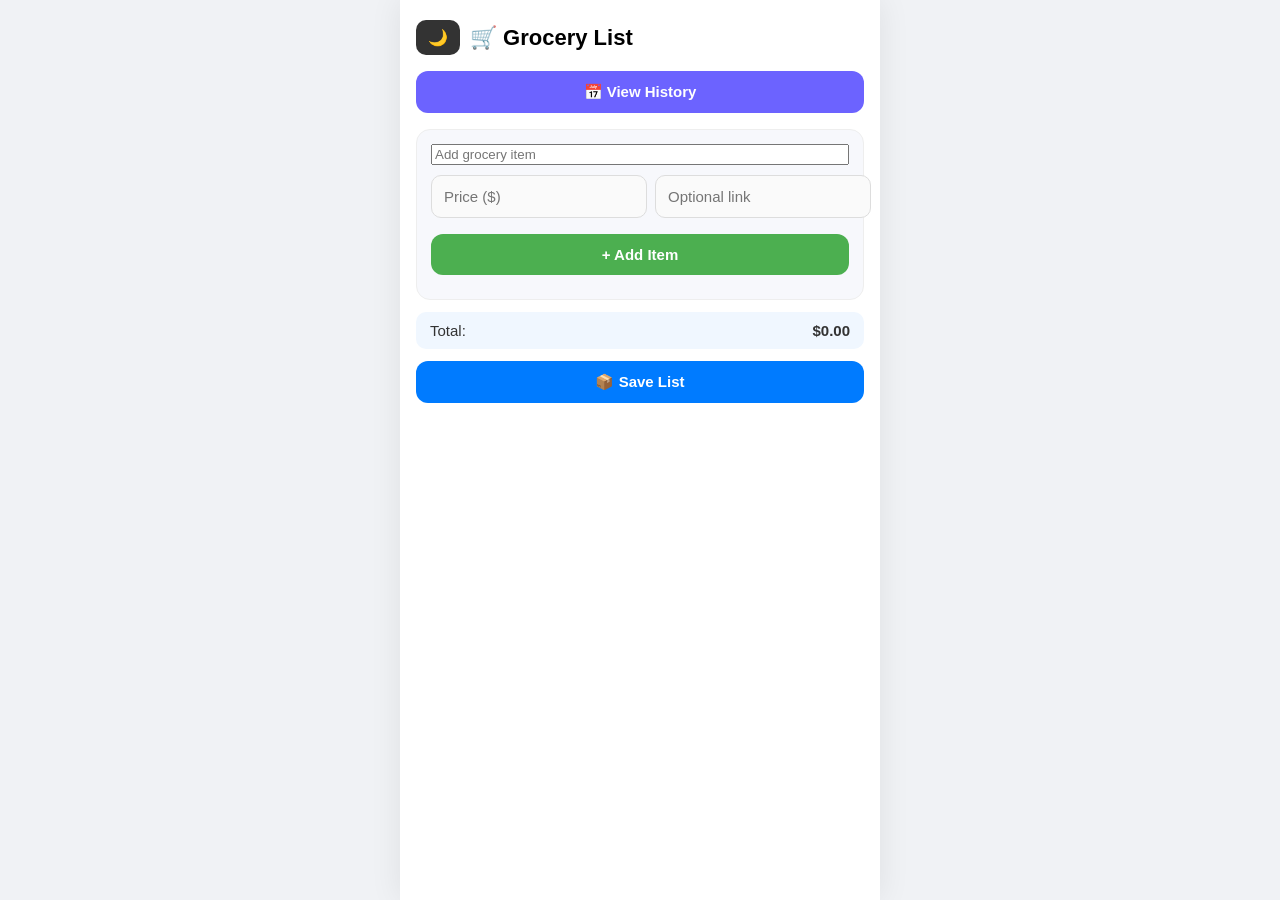
<file: index.html>
<!DOCTYPE html>
<html lang="en">
<head>
    <meta charset="UTF-8">
    <title>Grocery List</title>
    <meta name="viewport" content="width=device-width, initial-scale=1.0">
    <link rel="stylesheet" href="style.css">
    <link rel="manifest" href="manifest.json">
    <meta name="theme-color" content="#6c63ff">
</head>
<body>

<div class="app">

    <div class="top-bar">
        <button onclick="toggleDarkMode()" class="toggle-btn">🌙</button>
        <h1>🛒 Grocery List</h1>
    </div>

    <a href="calendar.html" class="nav-btn">📅 View History</a>

    <!-- INPUT CARD -->
    <div class="input-card">
        <input type="text" id="item" placeholder="Add grocery item" />

        <div class="input-row">
            <input type="number" id="itemPrice" placeholder="Price ($)" min="0" step="0.01" />
            <input type="url" id="itemLink" placeholder="Optional link" />
        </div>

        <button onclick="addItem()" class="add-btn">+ Add Item</button>
    </div>

    <div class="total-bar">
        Total: <strong id="totalPrice">$0.00</strong>
    </div>

    <ul id="list"></ul>

    <button onclick="saveList()" class="save-btn">📦 Save List</button>

</div>

<script src="script.js"></script>

</body>
</html>
</file>
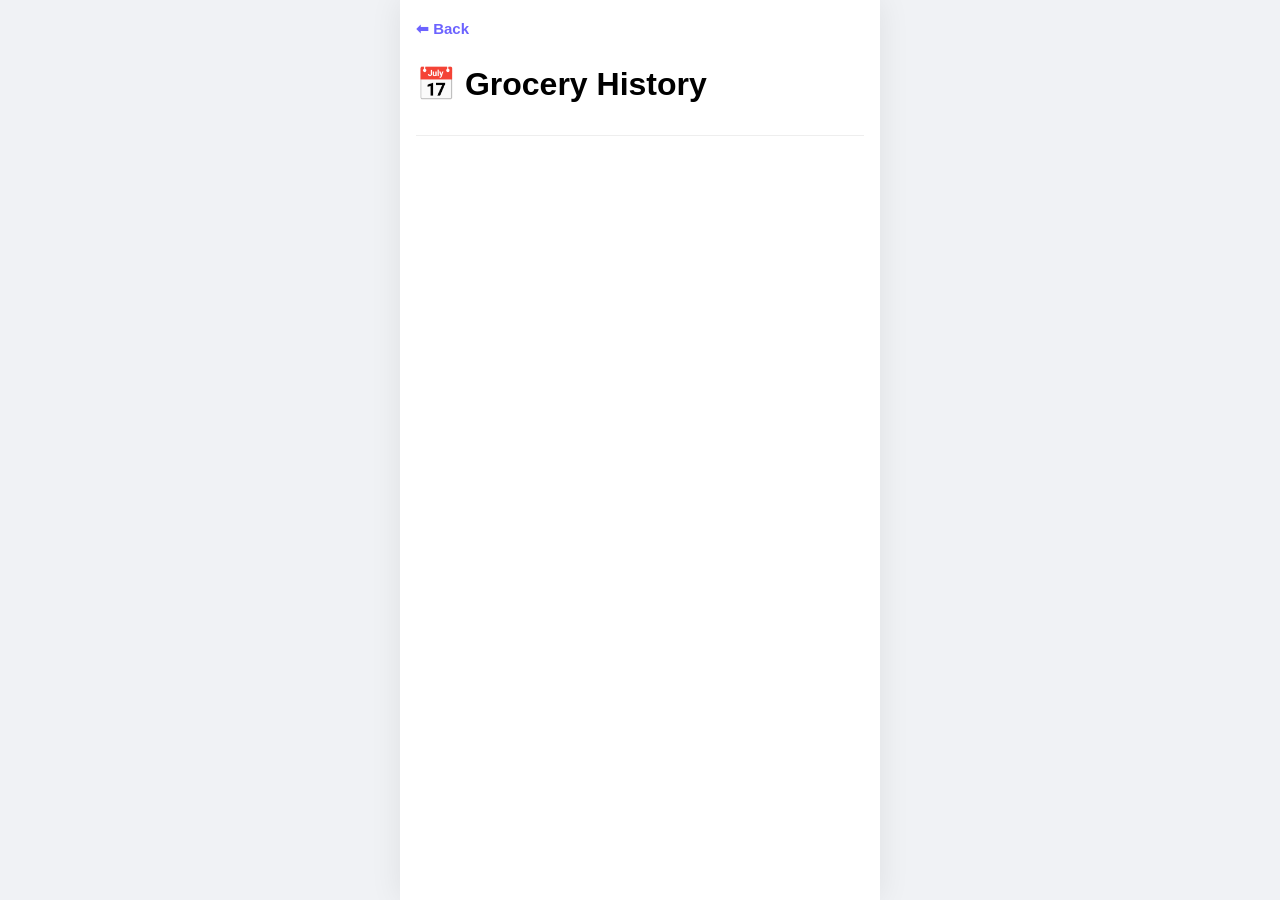
<file: calendar.html>
<!DOCTYPE html>
<html lang="en">
<head>
    <meta charset="UTF-8">
    <title>Grocery History</title>
    <meta name="viewport" content="width=device-width, initial-scale=1.0">
    <link rel="stylesheet" href="style.css">
</head>
<body>

<div class="app">
    <div class="header">
        <a href="index.html" class="back-link">⬅ Back</a>
        <h1>📅 Grocery History</h1>
    </div>
    <ul id="calendarList" class="scroll-area"></ul>
</div>

<!-- MODAL -->
<div id="modalOverlay" class="modal-overlay" onclick="handleOverlayClick(event)">
    <div class="modal-content">

        <button class="close-btn" onclick="closeModal()">✕</button>
        <h2>🛒 Full List</h2>

        <div id="modalMeta" class="modal-meta"></div>
        <div id="modalItems"></div>
        <div id="modalTotal" class="modal-total"></div>

        <button onclick="shareList()" class="share-btn">🔗 Share List</button>
        <button id="editBtn" onclick="editList()" class="save-btn" style="display:none;">✏️ Edit List</button>
        <button onclick="deleteList()" class="delete-btn">🗑️ Delete List</button>

    </div>
</div>

<script>
let selectedIndex = null;

document.addEventListener("DOMContentLoaded", () => { renderList(); });

function renderList() {
    let lists = JSON.parse(localStorage.getItem("lists")) || [];
    const container = document.getElementById("calendarList");
    container.innerHTML = "";

    if (lists.length === 0) {
        container.innerHTML = "<p class='empty-msg'>No saved lists yet.</p>";
        return;
    }

    lists.forEach((list, index) => {
    const li = document.createElement("li");

    const previewItems = list.items.slice(0, 3);

    let previewHTML = "";

    previewItems.forEach(item => {
        previewHTML += `• ${item.text}<br>`;
    });

    if (list.items.length > 3) {
        previewHTML += "...";
    }

    const dateText = list.updatedAt
        ? `Updated: ${list.updatedAt}`
        : list.createdAt
            ? `Created: ${list.createdAt}`
            : `Created: ${list.date}`;

    li.innerHTML = `
        <strong>${list.name || "Unnamed List"}</strong><br>
        <small>${dateText}</small><br>
        ${previewHTML}
    `;

    li.onclick = () => openModal(index);

    container.appendChild(li);
});

    const dateText = list.updatedAt
        ? `Updated: ${list.updatedAt}`
        : list.createdAt
            ? `Created: ${list.createdAt}`
            : `Created: ${list.date}`;

    li.innerHTML = `
        <div class="list-card">
            <strong class="list-title">${list.name || "Unnamed List"}</strong>
            <div class="list-date">${dateText}</div>
            <div class="list-preview">${previewHTML}</div>
        </div>
    `;

    li.onclick = () => openModal(index);

    container.appendChild(li);
});
}

function calcTotal(items) {
    return items.reduce((sum, i) => sum + (parseFloat(i.price) || 0), 0).toFixed(2);
}

function openModal(index) {
    let lists = JSON.parse(localStorage.getItem("lists")) || [];
    selectedIndex = index;
    const list = lists[index];

    document.getElementById("modalMeta").innerHTML =
        list.updatedAt ? `<span class="meta-label">Updated: ${list.updatedAt}</span>` :
                         `<span class="meta-label">Created: ${list.createdAt}</span>`;

    let fullHTML = list.items.map(item => {
        const price = item.price ? `<span class="item-price">$${parseFloat(item.price).toFixed(2)}</span>` : "";
        const link = item.link ? `<a href="${item.link}" target="_blank" class="item-link">🔗 Link</a>` : "";
        const done = item.done ? "line-through" : "none";
        return `<div class="modal-item" style="text-decoration:${done}">
                    <span>• ${item.text}</span>
                    <span class="item-extras">${price}${link}</span>
                </div>`;
    }).join("");

    document.getElementById("modalItems").innerHTML = fullHTML;
    document.getElementById("modalTotal").innerHTML = `<strong>Total: $${calcTotal(list.items)}</strong>`;
    document.getElementById("editBtn").style.display = "block";
    document.getElementById("modalOverlay").style.display = "flex";
}

function closeModal() {
    document.getElementById("modalOverlay").style.display = "none";
}

function handleOverlayClick(e) {
    if (e.target === document.getElementById("modalOverlay")) closeModal();
}

function shareList() {
    let lists = JSON.parse(localStorage.getItem("lists")) || [];
    if (selectedIndex === null) return;
    const list = lists[selectedIndex];

    const text = list.items.map(i => {
        let line = `• ${i.text}`;
        if (i.price) line += ` - $${parseFloat(i.price).toFixed(2)}`;
        if (i.link) line += ` (${i.link})`;
        return line;
    }).join("\n");

    const total = calcTotal(list.items);
    const shareText = `🛒 MakingGroceries\n\n${text}\n\nTotal: $${total}`;

    if (navigator.share) {
        navigator.share({
    title: "MakingGroceries 🛒",
    text: shareText
});
    } else {
        navigator.clipboard.writeText(shareText).then(() => {
            alert("List copied to clipboard!");
        });
    }
}

function editList() {
    let lists = JSON.parse(localStorage.getItem("lists")) || [];
    if (selectedIndex === null) return;
    localStorage.setItem("currentList", JSON.stringify(lists[selectedIndex].items));
    localStorage.setItem("editingIndex", selectedIndex);
    window.location.href = "index.html";
}

function deleteList() {
    let lists = JSON.parse(localStorage.getItem("lists")) || [];
    if (selectedIndex === null) return;
    if (!confirm("Delete this list?")) return;
    lists.splice(selectedIndex, 1);
    localStorage.setItem("lists", JSON.stringify(lists));
    closeModal();
    renderList();
}
</script>
</body>
</html>
</file>
<file: style.css>
/* Base */
* { box-sizing: border-box; }

body {
    font-family: -apple-system, BlinkMacSystemFont, "Segoe UI", Arial, sans-serif;
    background: #f0f2f5;
    display: flex;
    justify-content: center;
    align-items: flex-start;
    min-height: 100vh;
    margin: 0;
    padding: 0;
}

/* App */
.app {
    background: white;
    width: 100%;
    max-width: 480px;
    min-height: 100vh;
    padding: 20px 16px 40px;
    box-shadow: 0 0 30px rgba(0,0,0,0.08);
}

/* Top bar */
.top-bar {
    display: flex;
    align-items: center;
    gap: 10px;
    margin-bottom: 16px;
}

.top-bar h1 {
    flex: 1;
    font-size: 22px;
    margin: 0;
}

.toggle-btn {
    background: #333;
    color: white;
    border: none;
    padding: 8px 12px;
    border-radius: 10px;
    cursor: pointer;
    font-size: 16px;
}

/* Nav */
.nav-btn {
    display: block;
    text-align: center;
    background: #6c63ff;
    color: white;
    padding: 12px;
    border-radius: 12px;
    text-decoration: none;
    font-weight: bold;
    margin-bottom: 16px;
    font-size: 15px;
}

.back-link {
    display: inline-block;
    color: #6c63ff;
    font-weight: bold;
    text-decoration: none;
    font-size: 15px;
    margin-bottom: 6px;
}

/* Inputs */
.input-row {
    display: flex;
    gap: 8px;
    margin-bottom: 10px;
}

.input-row input {
    flex: 1;
    padding: 12px;
    border-radius: 10px;
    border: 1.5px solid #ddd;
    font-size: 15px;
    background: #fafafa;
}

.input-row input:focus {
    outline: none;
    border-color: #6c63ff;
    background: white;
}

/* Buttons */
.add-btn {
    width: 100%;
    padding: 12px;
    background: #4CAF50;
    color: white;
    font-size: 15px;
    font-weight: bold;
    border: none;
    border-radius: 12px;
    cursor: pointer;
    margin-bottom: 10px;
}

.save-btn {
    width: 100%;
    padding: 12px;
    background: #007BFF;
    color: white;
    font-size: 15px;
    font-weight: bold;
    border: none;
    border-radius: 12px;
    cursor: pointer;
    margin-bottom: 10px;
}

.share-btn {
    width: 100%;
    padding: 12px;
    background: #6c63ff;
    color: white;
    font-size: 15px;
    font-weight: bold;
    border: none;
    border-radius: 12px;
    cursor: pointer;
    margin-bottom: 10px;
}

.delete-btn {
    width: 100%;
    padding: 12px;
    background: #ff4d4d;
    color: white;
    font-size: 15px;
    font-weight: bold;
    border: none;
    border-radius: 12px;
    cursor: pointer;
    margin-top: 4px;
}

.del-btn {
    background: #ff4d4d;
    color: white;
    border: none;
    border-radius: 8px;
    padding: 8px 10px;
    cursor: pointer;
    font-size: 13px;
    flex-shrink: 0;
}

/* Total bar */
.total-bar {
    background: #f0f7ff;
    border-radius: 10px;
    padding: 10px 14px;
    margin-bottom: 12px;
    font-size: 15px;
    color: #333;
    display: flex;
    justify-content: space-between;
}

/* List */
ul {
    list-style: none;
    padding: 0;
    margin: 0;
}

li {
    background: #f7f8fc;
    margin: 8px 0;
    padding: 12px;
    border-radius: 12px;
    display: flex;
    justify-content: space-between;
    align-items: center;
    gap: 8px;
    border: 1px solid #eee;
}

.li-left {
    display: flex;
    align-items: center;
    gap: 10px;
    flex: 1;
    flex-wrap: wrap;
}

input[type="checkbox"] {
    width: 20px;
    height: 20px;
    cursor: pointer;
    flex-shrink: 0;
}

.item-price {
    background: #e8f5e9;
    color: #2e7d32;
    font-size: 13px;
    font-weight: bold;
    padding: 3px 8px;
    border-radius: 6px;
}

.item-link {
    color: #6c63ff;
    text-decoration: none;
    font-size: 16px;
}

/* History */
.header {
    position: sticky;
    top: 0;
    background: white;
    z-index: 10;
    padding-bottom: 10px;
    border-bottom: 1px solid #eee;
    margin-bottom: 12px;
}

.scroll-area {
    padding: 0;
}

#calendarList li {
    cursor: pointer;
    background: #eef3ff;
    border: 1px solid #d8e2ff;
    display: block;
    padding: 0;
    align-items: unset;
}

#calendarList li:active {
    background: #dde8ff;
}

.history-card {
    display: flex;
    justify-content: space-between;
    align-items: flex-start;
    padding: 14px;
    gap: 10px;
}

.history-left { flex: 1; }

.history-date {
    font-size: 12px;
    font-weight: bold;
    color: #555;
    margin-bottom: 4px;
}

.history-preview {
    font-size: 13px;
    color: #444;
    line-height: 1.6;
}

.history-total {
    font-size: 16px;
    font-weight: bold;
    color: #2e7d32;
    white-space: nowrap;
}

.more { color: #888; font-size: 12px; }
.empty-msg { color: #888; text-align: center; padding: 20px 0; }

/* Modal */
.modal-overlay {
    display: none;
    position: fixed;
    top: 0; left: 0;
    width: 100%; height: 100%;
    background: rgba(0,0,0,0.6);
    justify-content: center;
    align-items: flex-end;
    z-index: 100;
}

.modal-content {
    background: white;
    padding: 24px 20px;
    border-radius: 20px 20px 0 0;
    width: 100%;
    max-width: 480px;
    max-height: 85vh;
    overflow-y: auto;
    position: relative;
    animation: slideUp 0.2s ease;
}

@keyframes slideUp {
    from { transform: translateY(40px); opacity: 0; }
    to { transform: translateY(0); opacity: 1; }
}

.close-btn {
    position: absolute;
    top: 16px; right: 16px;
    background: #eee;
    border: none;
    border-radius: 50%;
    width: 32px; height: 32px;
    font-size: 16px;
    cursor: pointer;
    display: flex;
    align-items: center;
    justify-content: center;
}

.modal-meta { font-size: 12px; color: #888; margin-bottom: 12px; }

.modal-item {
    display: flex;
    justify-content: space-between;
    align-items: center;
    padding: 8px 0;
    border-bottom: 1px solid #f0f0f0;
    font-size: 15px;
    gap: 10px;
}

.item-extras {
    display: flex;
    align-items: center;
    gap: 8px;
}

.modal-total {
    padding: 12px 0;
    font-size: 16px;
    color: #2e7d32;
    text-align: right;
    border-top: 2px solid #eee;
    margin-bottom: 14px;
}

/* Dark mode */
.dark body, .dark { background: #121212; }

.dark .app {
    background: #1e1e1e;
    color: #f0f0f0;
}

.dark .input-row input {
    background: #2a2a2a;
    color: #f0f0f0;
    border-color: #444;
}

.dark li { background: #2a2a2a; border-color: #333; }
.dark #calendarList li { background: #2d2d3a; border-color: #3a3a50; }
.dark .history-date { color: #bbb; }
.dark .history-preview { color: #999; }
.dark .modal-content { background: #1e1e1e; color: #f0f0f0; }
.dark .close-btn { background: #333; color: #fff; }
.dark .header { background: #1e1e1e; border-bottom-color: #333; }
.dark .total-bar { background: #1a2a1a; color: #ccc; }
.dark .modal-item { border-bottom-color: #333; }
.dark .modal-total { border-top-color: #333; }
.dark .item-price { background: #1a3a1a; color: #81c784; }
.dark .meta-label { color: #888; }


/* INPUT CARD FIX */
.input-card {
    background: #f7f8fc;
    padding: 14px;
    border-radius: 14px;
    margin-bottom: 12px;
    border: 1px solid #eee;
}

.input-card > input {
    width: 100%;
    margin-bottom: 10px;
}

.add-btn {
    margin-top: 6px;
}

ul {
    margin-top: 8px;
}


/* 💰 Expensive item highlight */
.expensive {
    background: #ffe5e5;
    color: #d32f2f;
}
</file>
